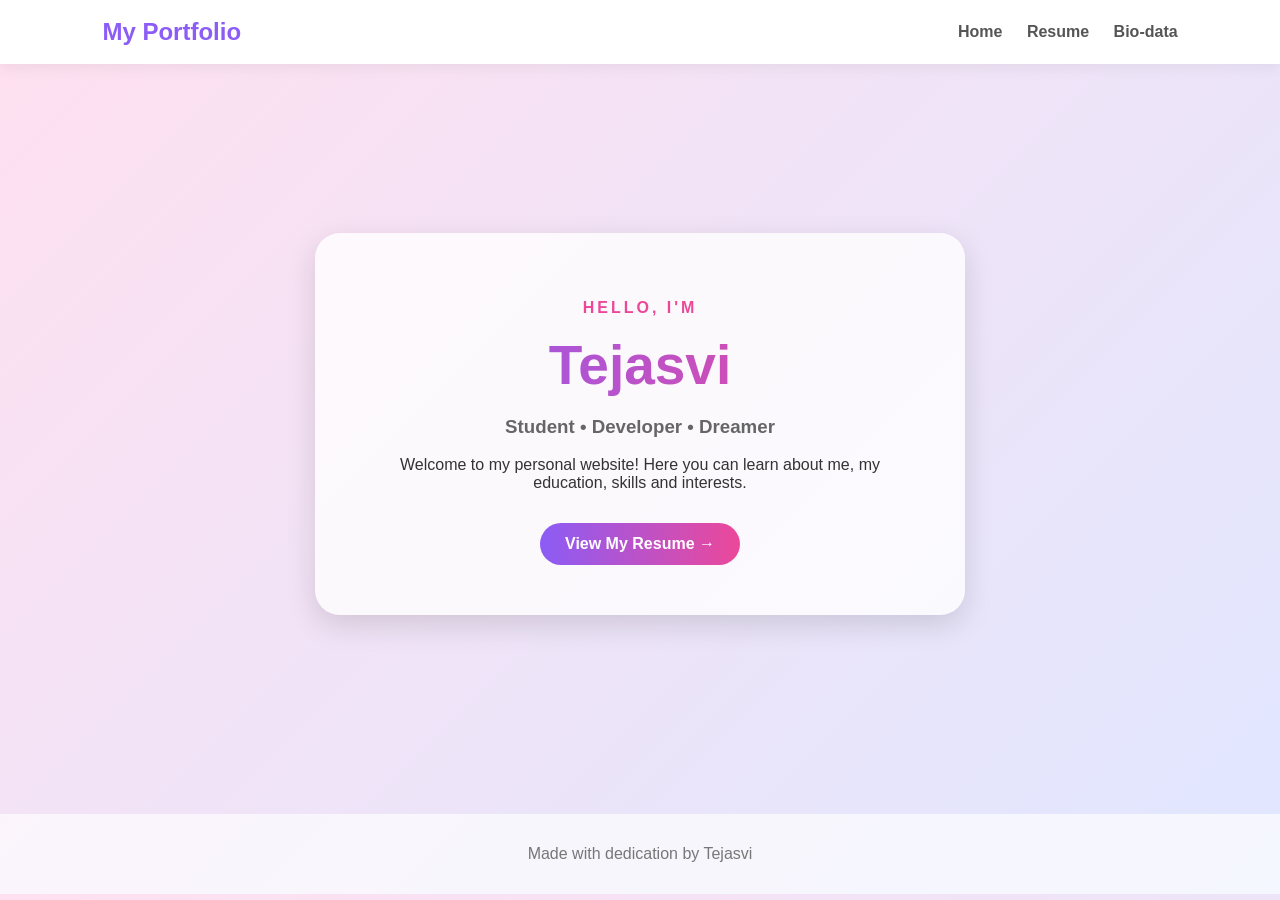
<file: index.html>
<!DOCTYPE html>
<html>
<head>
    <title>My Portfolio</title>
    <link rel="stylesheet" href="style.css">
</head>

<body>

<nav>
    <h2> My Portfolio</h2>

    <div>
        <a href="index.html">Home</a>
        <a href="resume.html">Resume</a>
        <a href="biodata.html">Bio-data</a>
    </div>
</nav>

<section class="home">

    <div class="intro">

        <p class="small">HELLO, I'M</p>

        <h1>Tejasvi</h1>

        <h3>Student • Developer • Dreamer</h3>

        <p>
            Welcome to my personal website!
            Here you can learn about me,
            my education, skills and interests.
        </p>

        <a class="button" href="resume.html">
            View My Resume →
        </a>

    </div>

</section>

<footer>
    <p>Made with dedication by Tejasvi</p>
</footer>

<script src="script.js"></script>

</body>
</html>
</file>
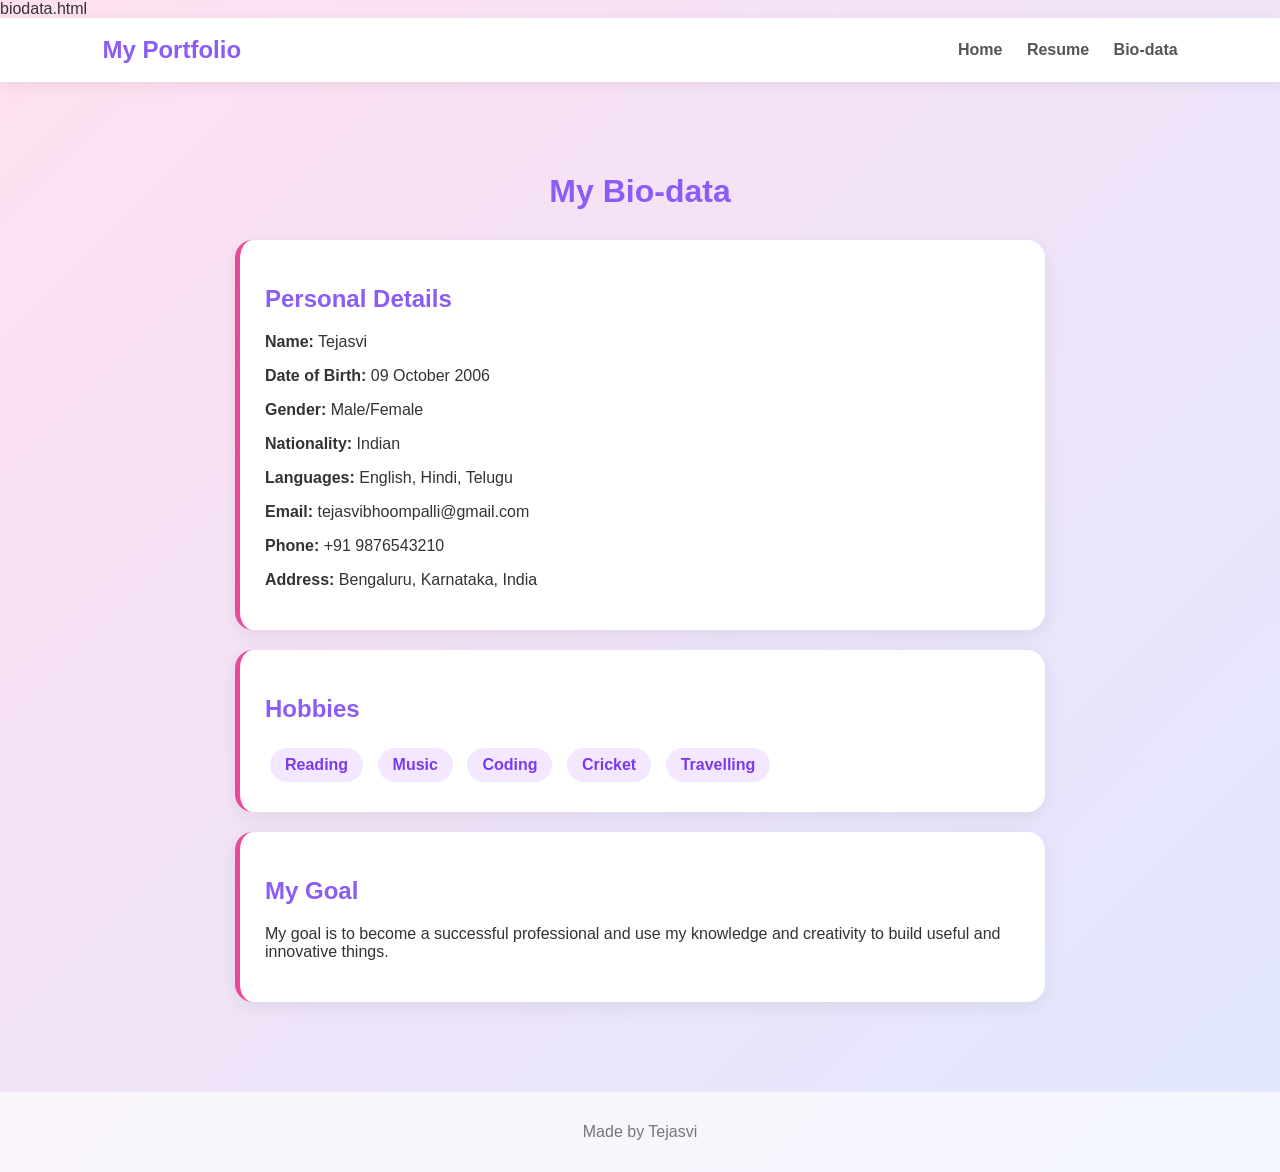
<file: biodata.html>
biodata.html
<!DOCTYPE html>
<html>
<head>
    <title>My Bio-data</title>
    <link rel="stylesheet" href="style.css">
</head>

<body>

<nav>
    <h2> My Portfolio</h2>

    <div>
        <a href="index.html">Home</a>
        <a href="resume.html">Resume</a>
        <a href="biodata.html">Bio-data</a>
    </div>
</nav>

<div class="container">

    <h1> My Bio-data</h1>

    <div class="box">

        <h2>Personal Details</h2>

        <p><b>Name:</b> Tejasvi</p>
        <p><b>Date of Birth:</b> 09 October 2006</p>
        <p><b>Gender:</b> Male/Female</p>
        <p><b>Nationality:</b> Indian</p>
        <p><b>Languages:</b> English, Hindi, Telugu</p>
        <p><b>Email:</b> tejasvibhoompalli@gmail.com</p>
        <p><b>Phone:</b> +91 9876543210</p>
        <p><b>Address:</b> Bengaluru, Karnataka, India</p>

    </div>

    <div class="box">

        <h2> Hobbies</h2>

        <span class="tag"> Reading</span>
        <span class="tag"> Music</span>
        <span class="tag"> Coding</span>
        <span class="tag"> Cricket</span>
        <span class="tag">
Travelling</span>

    </div>

    <div class="box">

        <h2>My Goal</h2>

        <p>
            My goal is to become a successful professional
            and use my knowledge and creativity to build
            useful and innovative things.
        </p>

    </div>

</div>

<footer>
    <p>Made by Tejasvi</p>
</footer>

<script src="script.js"></script>

</body>
</html>
</file>
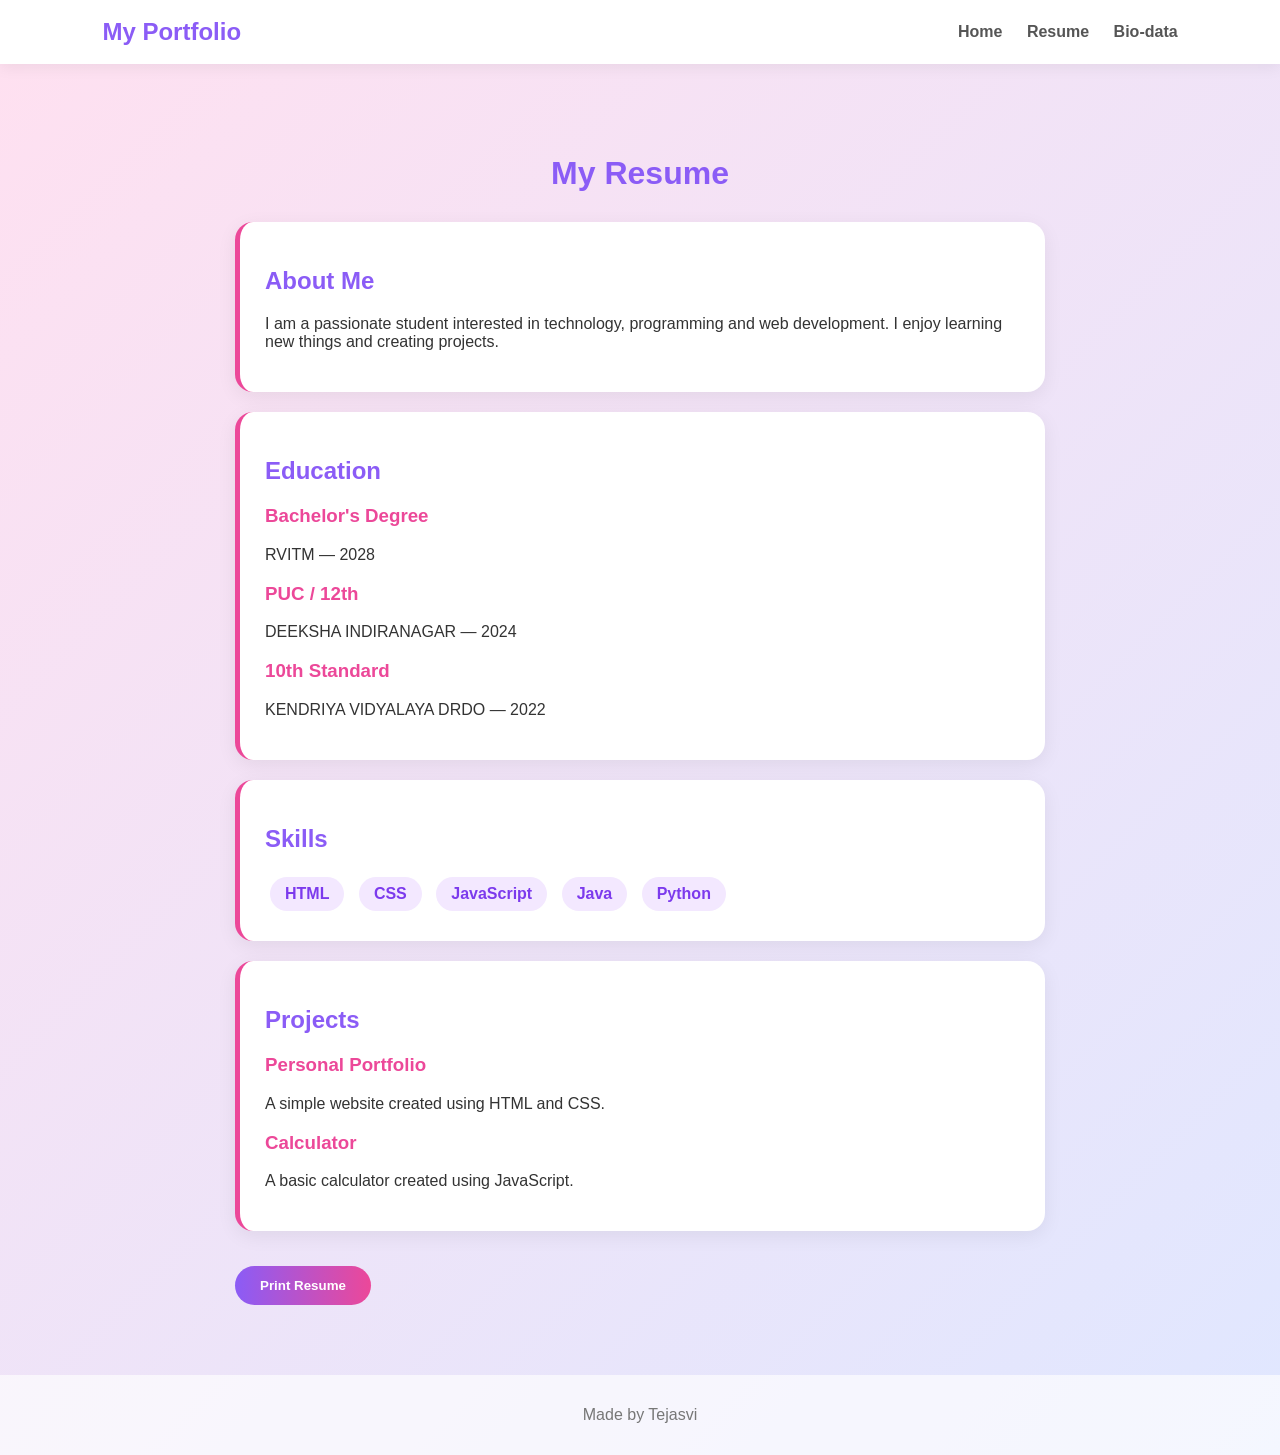
<file: resume.html>
<!DOCTYPE html>
<html>
<head>
    <title>My Resume</title>
    <link rel="stylesheet" href="style.css">
</head>

<body>

<nav>
    <h2> My Portfolio</h2>

    <div>
        <a href="index.html">Home</a>
        <a href="resume.html">Resume</a>
        <a href="biodata.html">Bio-data</a>
    </div>
</nav>

<div class="container">

    <h1> My Resume</h1>

    <div class="box">

        <h2>About Me</h2>

        <p>
            I am a passionate student interested in
            technology, programming and web development.
            I enjoy learning new things and creating projects.
        </p>

    </div>

    <div class="box">

        <h2> Education</h2>

        <h3>Bachelor's Degree</h3>
        <p>RVITM — 2028</p>

        <h3>PUC / 12th</h3>
        <p>DEEKSHA INDIRANAGAR — 2024</p>

        <h3>10th Standard</h3>
        <p>KENDRIYA VIDYALAYA DRDO — 2022</p>

    </div>

    <div class="box">

        <h2>Skills</h2>

        <span class="tag">HTML</span>
        <span class="tag">CSS</span>
        <span class="tag">JavaScript</span>
        <span class="tag">Java</span>
        <span class="tag">Python</span>

    </div>

    <div class="box">

        <h2>Projects</h2>

        <h3>Personal Portfolio</h3>
        <p>
            A simple website created using HTML and CSS.
        </p>

        <h3>Calculator</h3>
        <p>
            A basic calculator created using JavaScript.
        </p>

    </div>

    <button onclick="printPage()"> Print Resume</button>

</div>

<footer>
    <p>Made by Tejasvi</p>
</footer>

<script src="script.js"></script>

</body>
</html>
</file>
<file: style.css>
* {
    box-sizing: border-box;
}

body {
    margin: 0;
    font-family: Arial, sans-serif;

    background: linear-gradient(
        135deg,
        #ffe0f0,
        #e0e7ff
    );

    color: #333;
}

/* Navigation */

nav {
    background: white;

    padding: 18px 8%;

    display: flex;
    justify-content: space-between;
    align-items: center;

    box-shadow: 0 3px 15px #0001;
}

nav h2 {
    color: #8b5cf6;
    margin: 0;
}

nav a {
    text-decoration: none;
    color: #555;

    margin-left: 20px;

    font-weight: bold;
}

nav a:hover {
    color: #ec4899;
}

/* Home */

.home {
    min-height: 80vh;

    display: flex;
    justify-content: center;
    align-items: center;

    text-align: center;
}

.intro {
    background: #ffffffcc;

    padding: 50px;

    max-width: 650px;

    border-radius: 25px;

    box-shadow: 0 10px 30px #0002;
}

.small {
    color: #ec4899;
    font-weight: bold;
    letter-spacing: 3px;
}

.intro h1 {
    font-size: 55px;

    margin: 10px;

    background: linear-gradient(
        90deg,
        #8b5cf6,
        #ec4899
    );

    color: transparent;
    background-clip: text;
}

.intro h3 {
    color: #666;
}

/* Button */

.button,
button {
    display: inline-block;

    background: linear-gradient(
        90deg,
        #8b5cf6,
        #ec4899
    );

    color: white;

    border: none;

    padding: 12px 25px;

    border-radius: 25px;

    text-decoration: none;

    cursor: pointer;

    font-weight: bold;

    margin-top: 15px;
}

.button:hover,
button:hover {
    transform: scale(1.05);
}

/* Pages */

.container {
    max-width: 850px;

    margin: 50px auto;

    padding: 20px;
}

.container > h1 {
    text-align: center;

    color: #8b5cf6;

    margin-bottom: 30px;
}

/* Cards */

.box {
    background: white;

    padding: 25px;

    margin-bottom: 20px;

    border-radius: 18px;

    box-shadow: 0 5px 20px #0001;

    border-left: 5px solid #ec4899;
}

.box h2 {
    color: #8b5cf6;
}

.box h3 {
    color: #ec4899;
}

/* Tags */

.tag {
    display: inline-block;

    background: #f3e8ff;

    color: #7c3aed;

    padding: 8px 15px;

    margin: 5px;

    border-radius: 20px;

    font-weight: bold;
}

/* Footer */

footer {
    text-align: center;

    background: #ffffffaa;

    padding: 15px;

    margin-top: 30px;

    color: #777;
}

/* Mobile */

@media (max-width: 600px) {

    nav {
        flex-direction: column;
        gap: 15px;
    }

    nav a {
        margin: 5px;
    }

    .intro {
        margin: 20px;
        padding: 30px 20px;
    }

    .intro h1 {
        font-size: 40px;
    }

}
</file>
